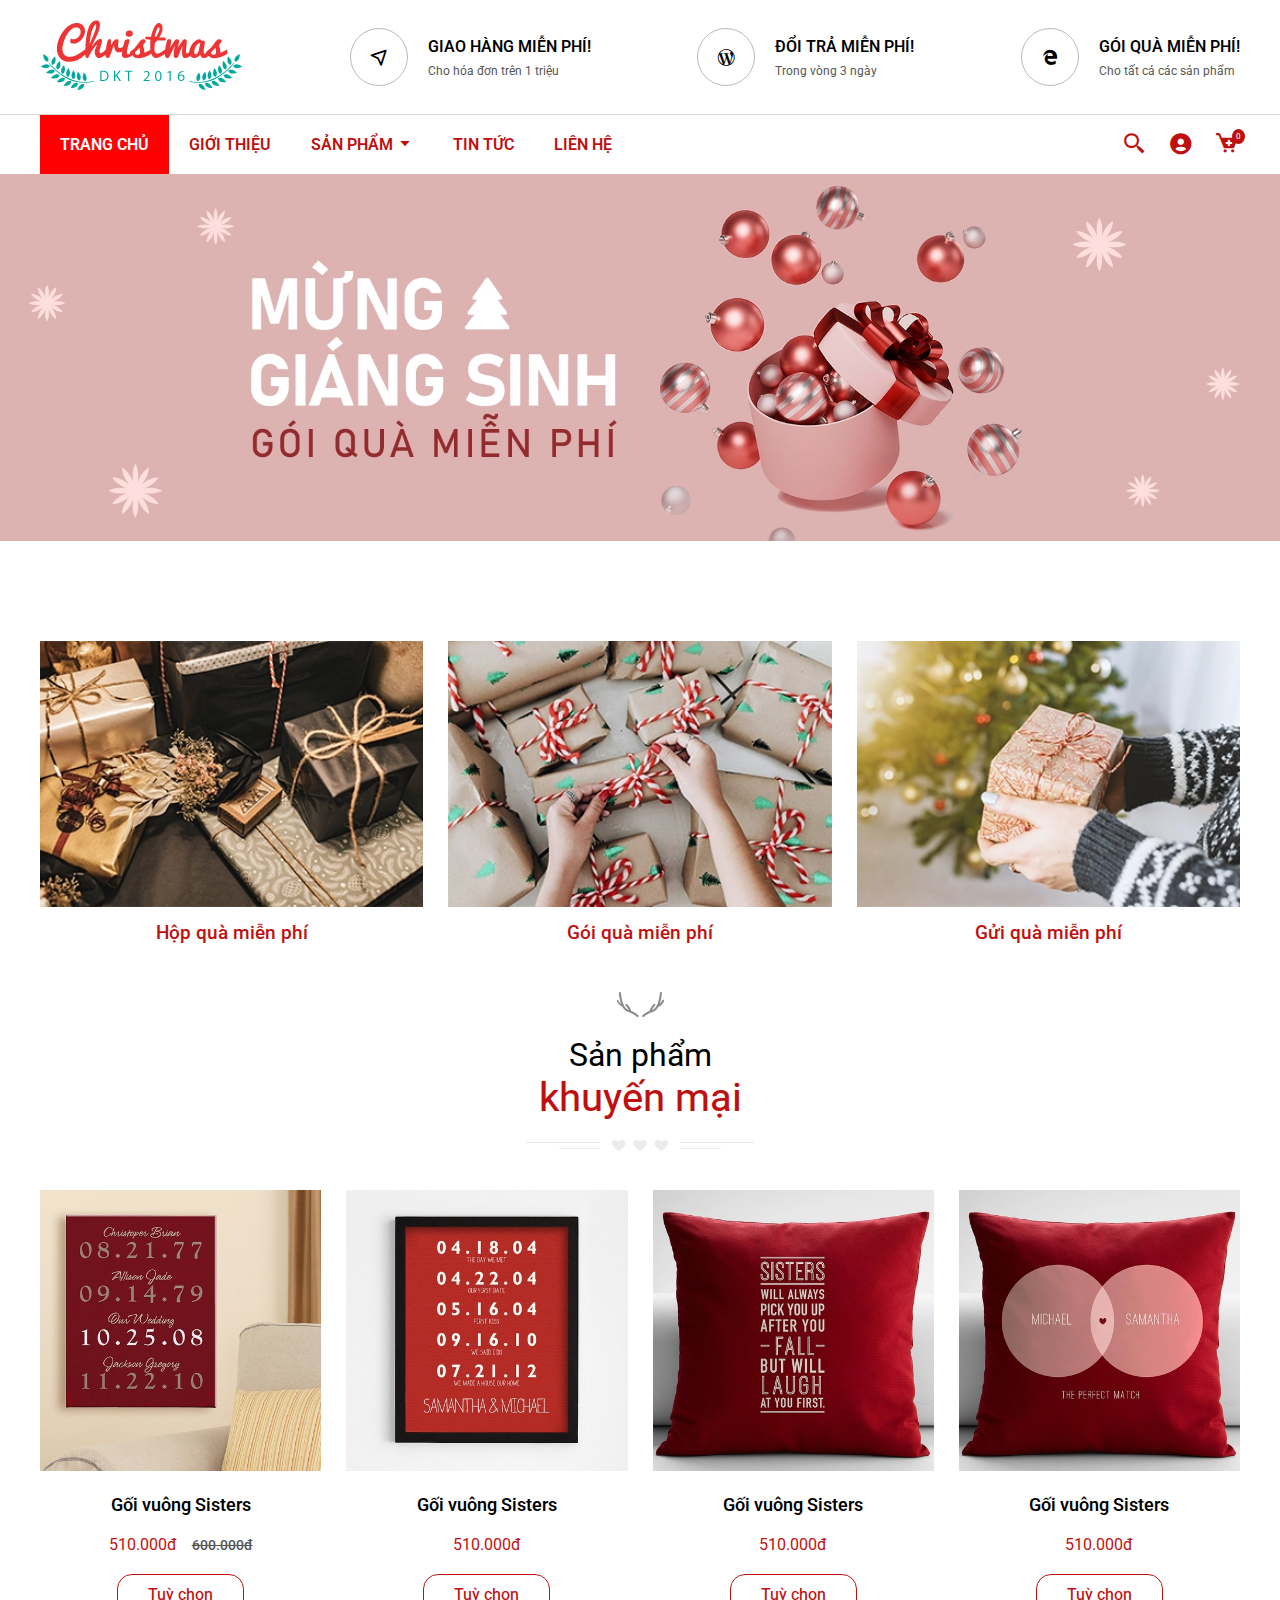
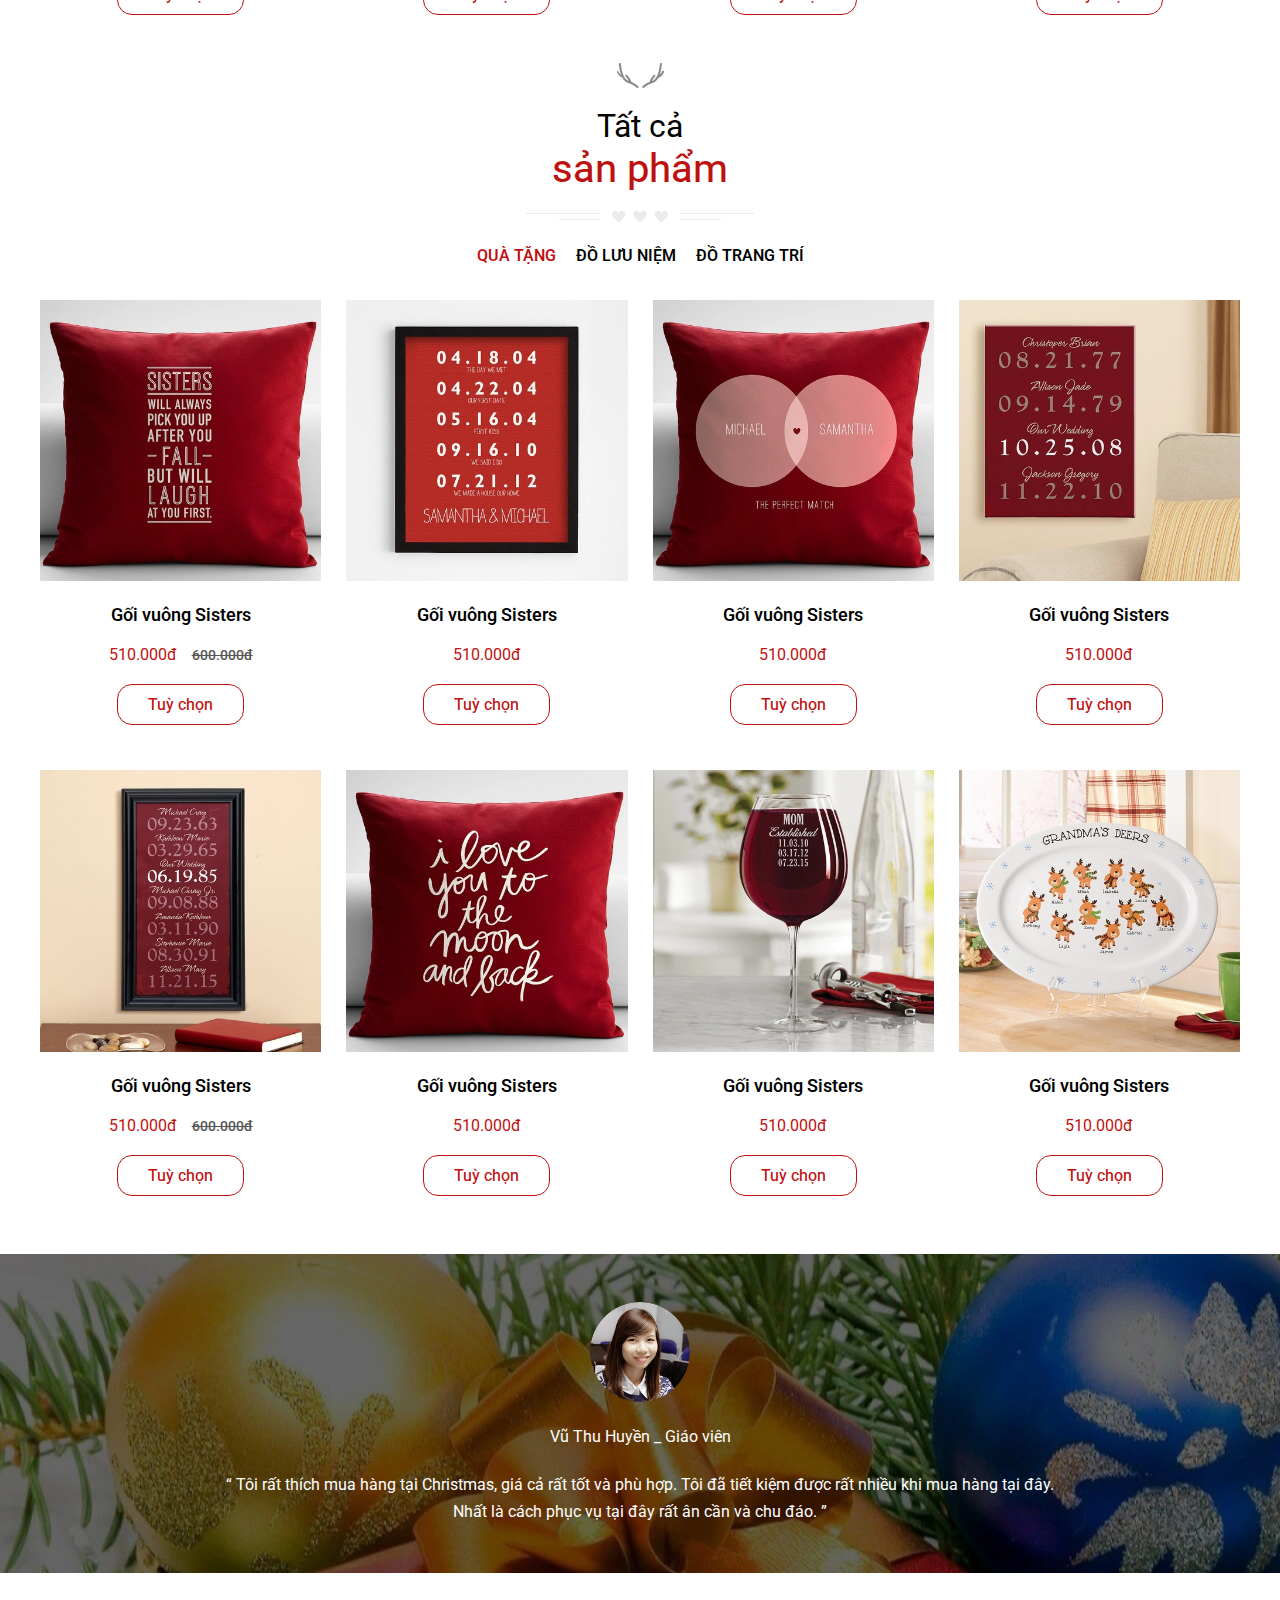
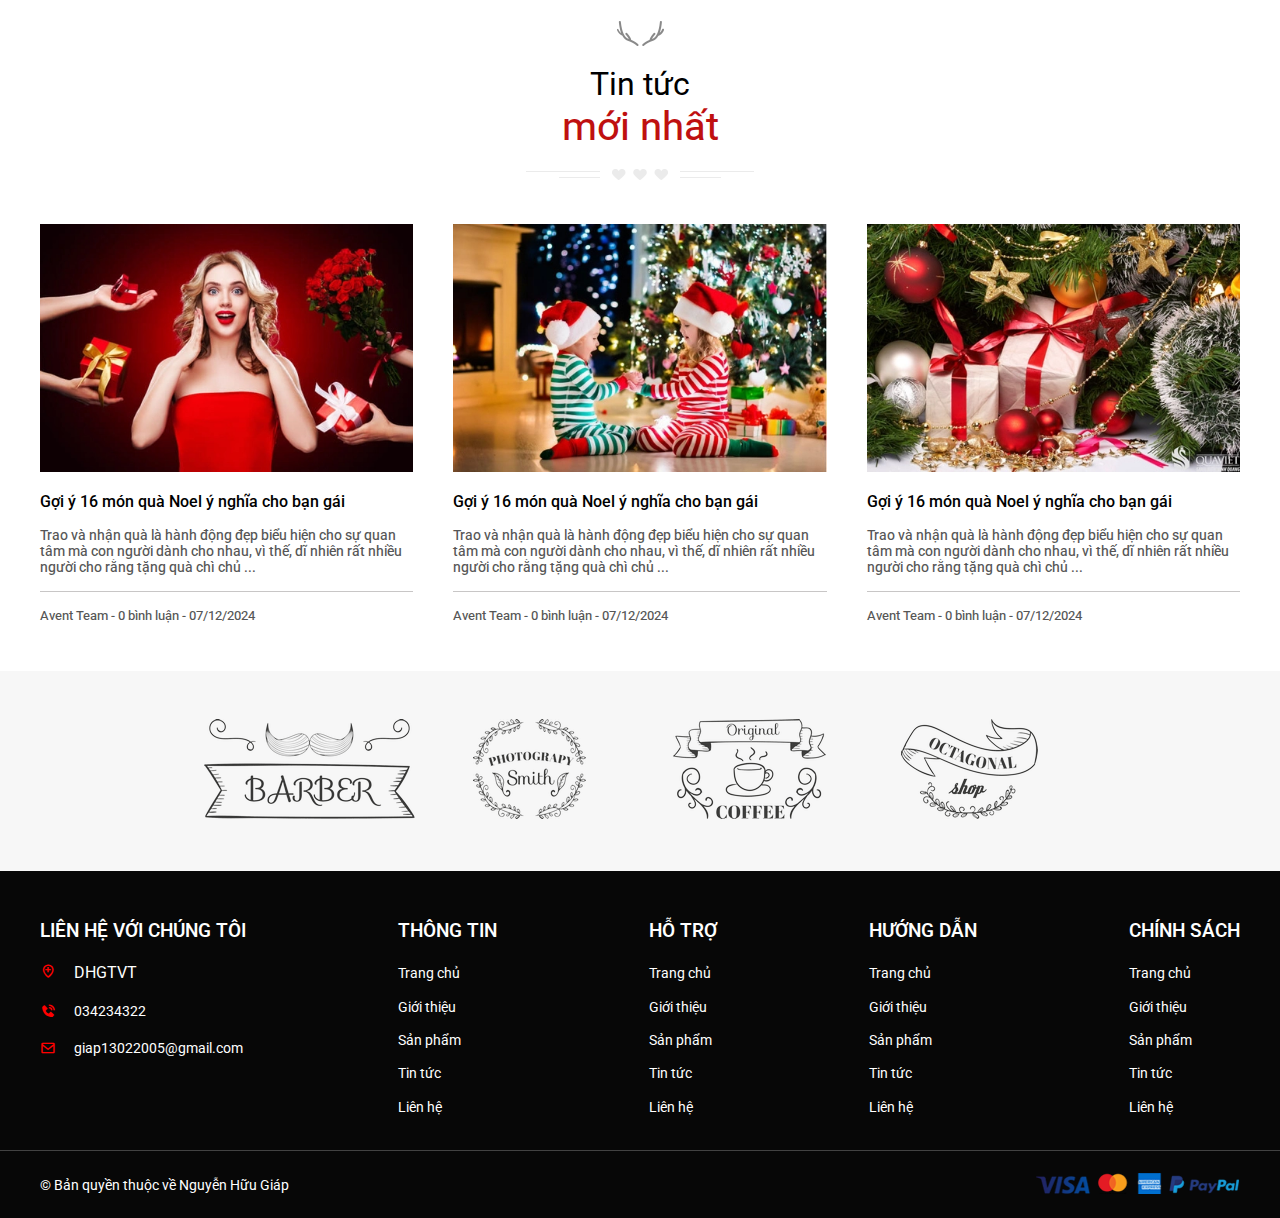
<file: index.html>
<!DOCTYPE html>
<html lang="en">

<head>
  <meta charset="UTF-8">
  <meta name="viewport" content="width=device-width, initial-scale=1.0">
  <title>Christmas</title>
  <!-- box-icon -->
  <link href='https://unpkg.com/boxicons@2.1.4/css/boxicons.min.css' rel='stylesheet'>
  <link rel="stylesheet" href="assets/css/style.css">
</head>

<body>
  <header>
    <div class="inner-top">
      <div class="container">
        <div class="inner-logo">
          <a href="#">
            <div class="inner-image">
              <img src="assets/images/logo.webp" alt="">
            </div>
          </a>
        </div>
        <div class="inner-box">
          <i class='bx bx-navigation'></i>
          <div class="inner-content">
            <h3>Giao hàng miễn phí!
            </h3>
            <p>Cho hóa đơn trên 1 triệu
            </p>
          </div>
        </div>
        <div class="inner-box">
          <i class='bx bxl-wordpress'></i>
          <div class="inner-content">
            <h3>Đổi trả miễn phí!
            </h3>
            <p>Trong vòng 3 ngày
            </p>
          </div>
        </div>
        <div class="inner-box">
          <i class='bx bxl-edge'></i>
          <div class="inner-content">
            <h3>Gói quà miễn phí!
            </h3>
            <p>Cho tất cả các sản phẩm
            </p>
          </div>
        </div>
      </div>
    </div>
    <div class="inner-bottom">
      <div class="container">
        <nav>
          <ul>
            <li class="active1"><a href="#">Trang chủ</a></li>
            <li><a href="#">Giới thiệu</a></li>
            <li>
              <a href="#">Sản phẩm</a>
              <i class='bx bx-caret-down'></i>
            </li>
            <li><a href="#">Tin tức</a></li>
            <li><a href="contact.html">Liên hệ</a></li>
          </ul>
        </nav>
        <div class="inner-icon">
          <i class='bx bx-search-alt-2'></i>
          <i class='bx bxs-user-circle'></i>
          <div class="inner-cart">
            <i class='bx bxs-cart-add'></i>
            <span>0</span>
          </div>
          </i>
        </div>
      </div>
    </div>
  </header>
  <section class="section-1">
    <div class="inner-image">
      <img src="assets/images/slider_1.webp" alt="">
    </div>
  </section>
  <section class="section-2">
    <div class="container">
      <div class="inner-image">
        <img src="assets/images/banner1.webp" alt="">
        <div class="inner-content">Hộp quà miễn phí</div>
      </div>
      <div class="inner-image">
        <img src="assets/images/banner2.webp" alt="">
        <div class="inner-content">Gói quà miễn phí</div>
      </div>
      <div class="inner-image">
        <img src="assets/images/banner3.webp" alt="">
        <div class="inner-content">Gửi quà miễn phí</div>
      </div>
    </div>
  </section>
  <section class="section-3">
    <div class="container">
      <div class="inner-top">
        <div class="inner-image">
          <img src="assets/images/icons-title-top.webp" alt="">
        </div>
        <div class="inner-content">Sản phẩm<br><span> khuyến mại</span>
        </div>
        <div class="inner-image">
          <img src="assets/images/icons-title-bottom.webp" alt="">
        </div>
      </div>
    </div>
    <div class="inner-bottom">
      <div class="container">
        <div class="inner-box">
          <a href="#">
            <div class="inner-image">
              <img src="assets/images/pcr15-15s52x-mip1-edited-sq.webp" alt="">
            </div>
            <div class="inner-desc">Gối vuông Sisters</div>
            <div class="inner-price">
              <div class="inner-price-new">510.000đ</div>
              <div class="inner-price-pre">600.000đ</div>
            </div>
          </a>
          <div class="inner-button">
            <button>Tuỳ chọn</button>
          </div>
        </div>
        <div class="inner-box">
          <a href="#">
            <div class="inner-image">
              <img src="assets/images/red15-15reh100r4-wdr-redblkfrm-sq-7b95eae3-74fc-4432-a8b7-3afd3689635d.webp"
                alt="">
            </div>
            <div class="inner-desc">Gối vuông Sisters</div>
            <div class="inner-price">
              <div class="inner-price-new">510.000đ</div>
            </div>
          </a>
          <div class="inner-button">
            <button>Tuỳ chọn</button>
          </div>
        </div>
        <div class="inner-box">
          <a href="#">
            <div class="inner-image">
              <img src="assets/images/red15-15reh115r18-wdr-red-sq-b930016c-457c-4c26-b62a-e360c3845926.webp" alt="">
            </div>
            <div class="inner-desc">Gối vuông Sisters</div>
            <div class="inner-price">
              <div class="inner-price-new">510.000đ</div>
            </div>
          </a>
          <div class="inner-button">
            <button>Tuỳ chọn</button>
          </div>
        </div>
        <div class="inner-box">
          <a href="#">
            <div class="inner-image">
              <img src="assets/images/red15-15reh98r18-wdr-red-sq-a3a09fca-96e5-4875-94b8-57dd8d9cbd92.webp" alt="">
            </div>
            <div class="inner-desc">Gối vuông Sisters</div>
            <div class="inner-price">
              <div class="inner-price-new">510.000đ</div>
            </div>
          </a>
          <div class="inner-button">
            <button>Tuỳ chọn</button>
          </div>
        </div>
      </div>
    </div>
  </section>
  <section class="section-4">
    <div class="container">
      <div class="inner-top">
        <div class="inner-image">
          <img src="assets/images/icons-title-top.webp" alt="">
        </div>
        <div class="inner-content">Tất cả<br><span> sản phẩm</span>
        </div>
        <div class="inner-image">
          <img src="assets/images/icons-title-bottom.webp" alt="">
        </div>
      </div>
      <ul>
        <li class="active">Quà tặng</li>
        <li>Đồ lưu niệm</li>
        <li>Đồ trang trí</li>
      </ul>
    </div>
    <div class="inner-bottom">
      <div class="container">
        <div class="inner-box">
          <a href="#">
            <div class="inner-image">
              <img src="assets/images/1.webp" alt="">
            </div>
            <div class="inner-desc">Gối vuông Sisters</div>
            <div class="inner-price">
              <div class="inner-price-new">510.000đ</div>
              <div class="inner-price-pre">600.000đ</div>
            </div>
          </a>
          <div class="inner-button">
            <button>Tuỳ chọn</button>
          </div>
        </div>
        <div class="inner-box">
          <a href="#">
            <div class="inner-image">
              <img src="assets/images/2.webp" alt="">
            </div>
            <div class="inner-desc">Gối vuông Sisters</div>
            <div class="inner-price">
              <div class="inner-price-new">510.000đ</div>
            </div>
          </a>
          <div class="inner-button">
            <button>Tuỳ chọn</button>
          </div>
        </div>
        <div class="inner-box">
          <a href="#">
            <div class="inner-image">
              <img src="assets/images/3.webp" alt="">
            </div>
            <div class="inner-desc">Gối vuông Sisters</div>
            <div class="inner-price">
              <div class="inner-price-new">510.000đ</div>
            </div>
          </a>
          <div class="inner-button">
            <button>Tuỳ chọn</button>
          </div>
        </div>
        <div class="inner-box">
          <a href="#">
            <div class="inner-image">
              <img src="assets/images/4.webp" alt="">
            </div>
            <div class="inner-desc">Gối vuông Sisters</div>
            <div class="inner-price">
              <div class="inner-price-new">510.000đ</div>
            </div>
          </a>
          <div class="inner-button">
            <button>Tuỳ chọn</button>
          </div>
        </div>
      </div>
    </div>
    <div class="inner-bottom">
      <div class="container">
        <div class="inner-box">
          <a href="#">
            <div class="inner-image">
              <img src="assets/images/5.webp" alt="">
            </div>
            <div class="inner-desc">Gối vuông Sisters</div>
            <div class="inner-price">
              <div class="inner-price-new">510.000đ</div>
              <div class="inner-price-pre">600.000đ</div>
            </div>
          </a>
          <div class="inner-button">
            <button>Tuỳ chọn</button>
          </div>
        </div>
        <div class="inner-box">
          <a href="#">
            <div class="inner-image">
              <img src="assets/images/6.webp" alt="">
            </div>
            <div class="inner-desc">Gối vuông Sisters</div>
            <div class="inner-price">
              <div class="inner-price-new">510.000đ</div>
            </div>
          </a>
          <div class="inner-button">
            <button>Tuỳ chọn</button>
          </div>
        </div>
        <div class="inner-box">
          <a href="#">
            <div class="inner-image">
              <img src="assets/images/7.webp" alt="">
            </div>
            <div class="inner-desc">Gối vuông Sisters</div>
            <div class="inner-price">
              <div class="inner-price-new">510.000đ</div>
            </div>
          </a>
          <div class="inner-button">
            <button>Tuỳ chọn</button>
          </div>
        </div>
        <div class="inner-box">
          <a href="#">
            <div class="inner-image">
              <img src="assets/images/8.webp" alt="">
            </div>
            <div class="inner-desc">Gối vuông Sisters</div>
            <div class="inner-price">
              <div class="inner-price-new">510.000đ</div>
            </div>
          </a>
          <div class="inner-button">
            <button>Tuỳ chọn</button>
          </div>
        </div>
      </div>
    </div>
  </section>
  <section class="section-5">
    <div class="container">
      <div class="inner-feed-back1">
        <div class="inner-image">
          <img src="assets/images/dg1.webp" alt="">
        </div>
        <div class="inner-name">
          Vũ Thu Huyền _ Giáo viên
        </div>
        <div class="inner-content">
          “ Tôi rất thích mua hàng tại Christmas, giá cả rất tốt và phù hợp. Tôi đã tiết kiệm được rất nhiều khi mua
          hàng
          tại đây. Nhất là cách phục vụ tại đây rất ân cần và chu đáo. ”
        </div>
      </div>
      <div class="inner-feed-back2">
        <div class="inner-image">
          <img src="assets/images/dg2.webp" alt="">
        </div>
        <div class="inner-name">
          Vũ Thu Huyền _ Giáo viên
        </div>
        <div class="inner-content">
          “ Tôi rất thích mua hàng tại Christmas, giá cả rất tốt và phù hợp. Tôi đã tiết kiệm được rất nhiều khi mua
          hàng
          tại đây. Nhất là cách phục vụ tại đây rất ân cần và chu đáo. ”
        </div>
      </div>
      <div class="inner-feed-back3">
        <div class="inner-image">
          <img src="assets/images/dg3.webp" alt="">
        </div>
        <div class="inner-name">
          Vũ Thu Huyền _ Giáo viên
        </div>
        <div class="inner-content">
          “ Tôi rất thích mua hàng tại Christmas, giá cả rất tốt và phù hợp. Tôi đã tiết kiệm được rất nhiều khi mua
          hàng
          tại đây. Nhất là cách phục vụ tại đây rất ân cần và chu đáo. ”
        </div>
      </div>
    </div>
  </section>
  <section class="section-6">
    <div class="container">
      <div class="inner-top">
        <div class="inner-image">
          <img src="assets/images/icons-title-top.webp" alt="">
        </div>
        <div class="inner-content">Tin tức<br><span> mới nhất</span>
        </div>
        <div class="inner-image">
          <img src="assets/images/icons-title-bottom.webp" alt="">
        </div>
      </div>
    </div>
    <div class="inner-buttom">
      <div class="container">
        <div class="inner-box">
          <a href="#">
            <div class="inner-image">
              <img src="assets/images/news1.webp" alt="">
            </div>
          </a>
          <a href="">
            <div class="inner-desc">
              Gợi ý 16 món quà Noel ý nghĩa cho bạn gái
            </div>
          </a>
          <div class="inner-content">
            Trao và nhận quà là hành động đẹp biểu hiện cho sự quan tâm mà con người dành cho nhau, vì thế, dĩ nhiên rất
            nhiều người cho rằng tặng quà chì chủ ...
          </div>
          <div class="inner-athor">
            Avent Team - 0 bình luận - 07/12/2024
          </div>
        </div>
        <div class="inner-box">
          <a href="#">
            <div class="inner-image">
              <img src="assets/images/news2.webp" alt="">
            </div>
          </a>
          <a href="">
            <div class="inner-desc">
              Gợi ý 16 món quà Noel ý nghĩa cho bạn gái
            </div>
          </a>
          <div class="inner-content">
            Trao và nhận quà là hành động đẹp biểu hiện cho sự quan tâm mà con người dành cho nhau, vì thế, dĩ nhiên rất
            nhiều người cho rằng tặng quà chì chủ ...
          </div>
          <div class="inner-athor">
            Avent Team - 0 bình luận - 07/12/2024
          </div>
        </div>
        <div class="inner-box">
          <a href="#">
            <div class="inner-image">
              <img src="assets/images/news3.webp" alt="">
            </div>
          </a>
          <a href="">
            <div class="inner-desc">
              Gợi ý 16 món quà Noel ý nghĩa cho bạn gái
            </div>
          </a>
          <div class="inner-content">
            Trao và nhận quà là hành động đẹp biểu hiện cho sự quan tâm mà con người dành cho nhau, vì thế, dĩ nhiên rất
            nhiều người cho rằng tặng quà chì chủ ...
          </div>
          <div class="inner-athor">
            Avent Team - 0 bình luận - 07/12/2024
          </div>
        </div>
        <div class="inner-box an">
          <a href="#">
            <div class="inner-image">
              <img src="assets/images/news-4.webp" alt="">
            </div>
          </a>
          <a href="">
            <div class="inner-desc">
              Gợi ý 16 món quà Noel ý nghĩa cho bạn gái
            </div>
          </a>
          <div class="inner-content">
            Trao và nhận quà là hành động đẹp biểu hiện cho sự quan tâm mà con người dành cho nhau, vì thế, dĩ nhiên rất
            nhiều người cho rằng tặng quà chì chủ ...
          </div>
          <div class="inner-athor">
            Avent Team - 0 bình luận - 07/12/2024
          </div>
        </div>
      </div>
    </div>
  </section>
  <section class="section-7">
    <div class="container">
      <div class="inner-image">
        <img src="assets/images/img_brand_1.webp" alt="">
      </div>
      <div class="inner-image">
        <img src="assets/images/img_brand_2.webp" alt="">
      </div>
      <div class="inner-image">
        <img src="assets/images/img_brand_3.webp" alt="">
      </div>
      <div class="inner-image">
        <img src="assets/images/img_brand_4.webp" alt="">
      </div>
    </div>
  </section>
  <footer>
    <div class="footer-top">
      <div class="container">
        <div class="inner-box1">
          <div class="inner-header">
            Liên hệ với chúng tôi
          </div>
          <div class="inner-addres">
            <i class='bx bx-location-plus'></i>
            <div class="inner-desc">DHGTVT</div>
          </div>
          <div class="inner-contact">
            <i class='bx bxs-phone-call'></i>
            <a href="#">034234322</a>
          </div>
          <div class="inner-email">
            <i class='bx bx-envelope'></i>
            <a href="#">giap13022005@gmail.com</a>
          </div>
        </div>
        <div class="inner-box">
          <div class="inner-header">
            Thông tin
          </div>
          <ul>
            <li><a href="#">Trang chủ</a></li>
            <li><a href="#">Giới thiệu</a></li>
            <li><a href="#">Sản phẩm</a></li>
            <li><a href="#">Tin tức</a></li>
            <li><a href="#">Liên hệ</a></li>
          </ul>
        </div>
        <div class="inner-box">
          <div class="inner-header">
            Hỗ trợ
          </div>
          <ul>
            <li><a href="#">Trang chủ</a></li>
            <li><a href="#">Giới thiệu</a></li>
            <li><a href="#">Sản phẩm</a></li>
            <li><a href="#">Tin tức</a></li>
            <li><a href="#">Liên hệ</a></li>
          </ul>
        </div>
        <div class="inner-box">
          <div class="inner-header">
            Hướng dẫn
          </div>
          <ul>
            <li><a href="#">Trang chủ</a></li>
            <li><a href="#">Giới thiệu</a></li>
            <li><a href="#">Sản phẩm</a></li>
            <li><a href="#">Tin tức</a></li>
            <li><a href="#">Liên hệ</a></li>
          </ul>
        </div>
        <div class="inner-box">
          <div class="inner-header">
            Chính sách
          </div>
          <ul>
            <li><a href="#">Trang chủ</a></li>
            <li><a href="#">Giới thiệu</a></li>
            <li><a href="#">Sản phẩm</a></li>
            <li><a href="#">Tin tức</a></li>
            <li><a href="#">Liên hệ</a></li>
          </ul>
        </div>
      </div>
    </div>
    <div class="footer-end">
      <div class="container">
        <p>© Bản quyền thuộc về Nguyễn Hữu Giáp
        </p>
        <div class="inner-image">
          <img src="assets/images/payment.webp" alt="">
        </div>
      </div>
    </div>
  </footer>
</body>

</html>
</file>
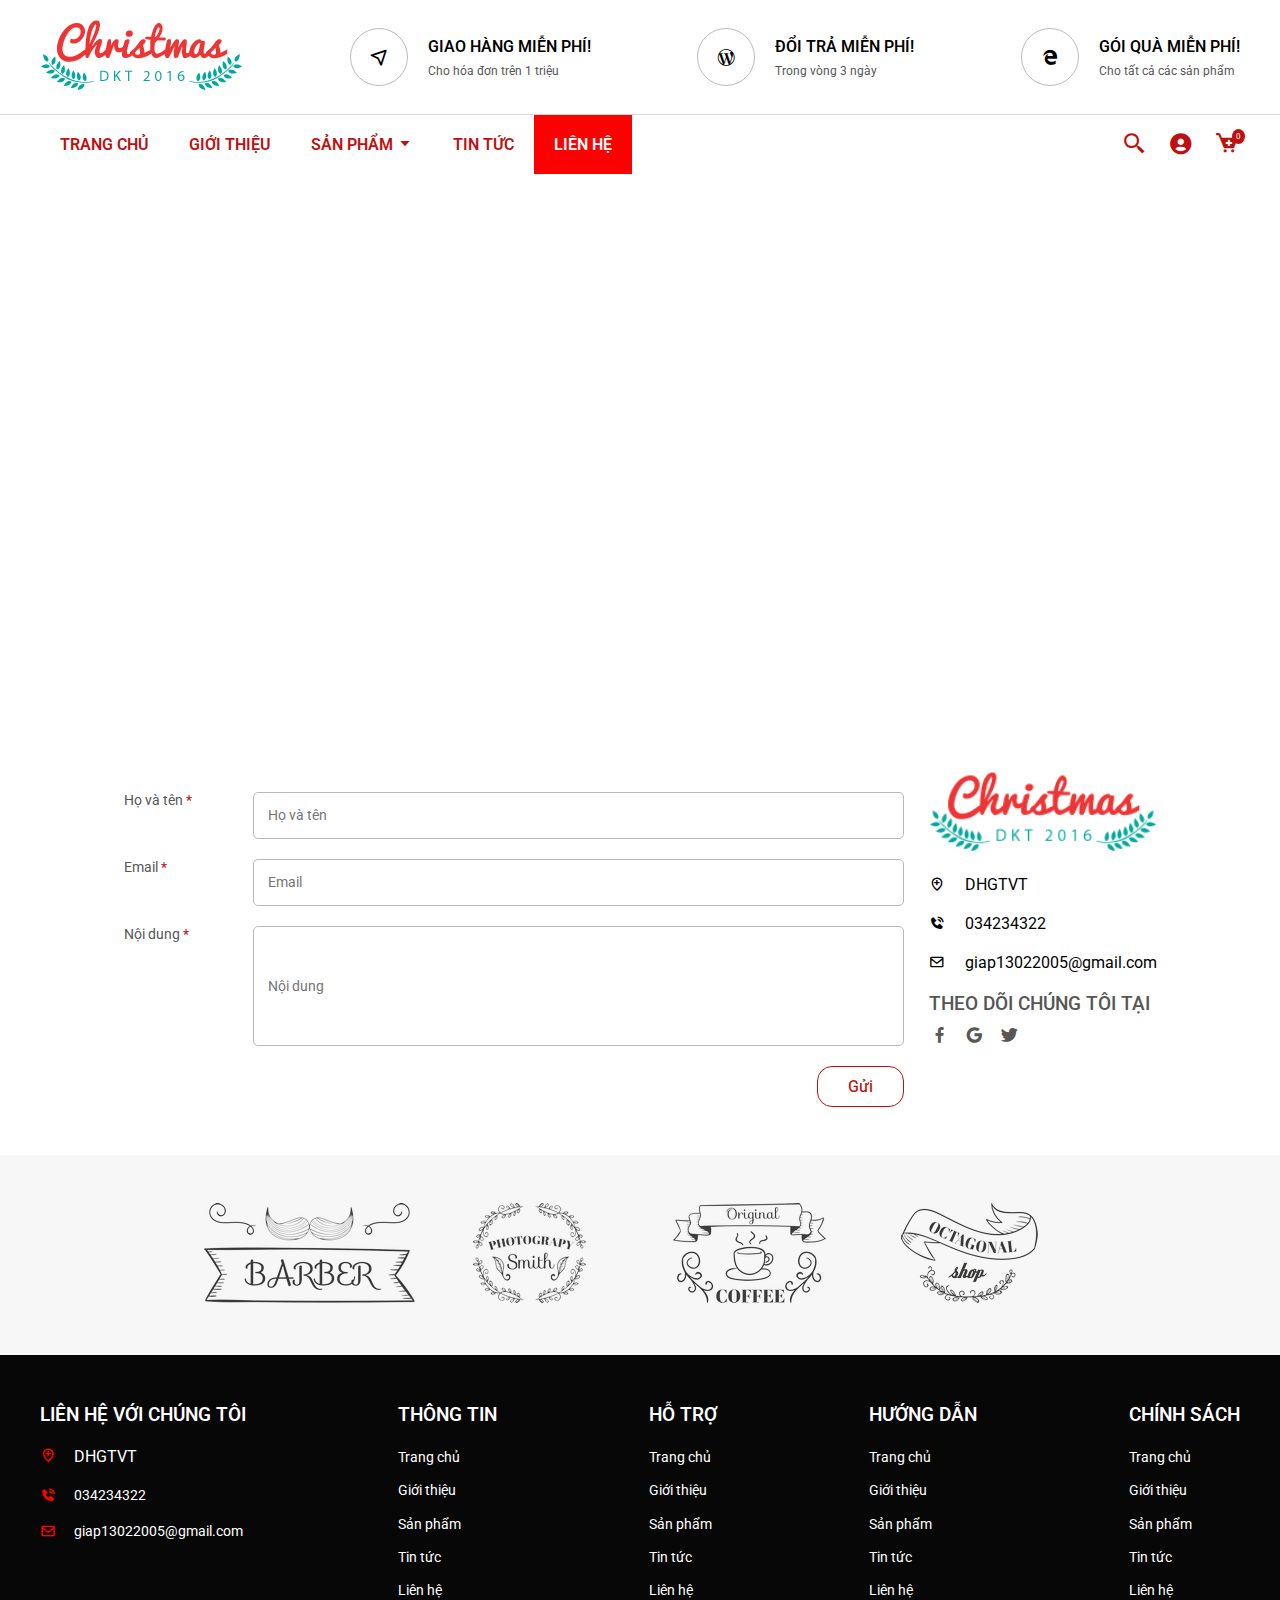
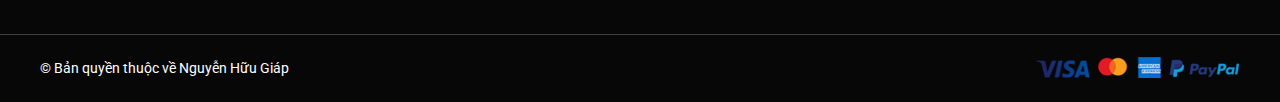
<file: contact.html>
<!DOCTYPE html>
<html lang="en">

<head>
  <meta charset="UTF-8">
  <meta name="viewport" content="width=device-width, initial-scale=1.0">
  <title>Contacts</title>
  <link href='https://unpkg.com/boxicons@2.1.4/css/boxicons.min.css' rel='stylesheet'>
  <link rel="stylesheet" href="assets/css/style.css">
  <link rel="stylesheet" href="assets/css/contact.css">
</head>
<body>
  <header>
    <div class="inner-top">
      <div class="container">
        <div class="inner-logo">
          <a href="#">
            <div class="inner-image">
              <img src="assets/images/logo.webp" alt="">
            </div>
          </a>
        </div>
        <div class="inner-box">
          <i class='bx bx-navigation'></i>
          <div class="inner-content">
            <h3>Giao hàng miễn phí!
            </h3>
            <p>Cho hóa đơn trên 1 triệu
            </p>
          </div>
        </div>
        <div class="inner-box">
          <i class='bx bxl-wordpress'></i>
          <div class="inner-content">
            <h3>Đổi trả miễn phí!
            </h3>
            <p>Trong vòng 3 ngày
            </p>
          </div>
        </div>
        <div class="inner-box">
          <i class='bx bxl-edge'></i>
          <div class="inner-content">
            <h3>Gói quà miễn phí!
            </h3>
            <p>Cho tất cả các sản phẩm
            </p>
          </div>
        </div>
      </div>
    </div>
    <div class="inner-bottom">
      <div class="container">
        <nav>
          <ul>
            <li><a href="index.html">Trang chủ</a></li>
            <li><a href="#">Giới thiệu</a></li>
            <li>
              <a href="#">Sản phẩm</a>
              <i class='bx bx-caret-down'></i>
            </li>
            <li><a href="#">Tin tức</a></li>
            <li class="active1"><a href="#">Liên hệ</a></li>
          </ul>
        </nav>
        <div class="inner-icon">
          <i class='bx bx-search-alt-2'></i>
          <i class='bx bxs-user-circle'></i>
          <div class="inner-cart">
            <i class='bx bxs-cart-add'></i>
            <span>0</span>
          </div>
          </i>
        </div>
      </div>
    </div>
  </header>
  <section class="section1">
    <iframe
      src="https://www.google.com/maps/embed?pb=!1m18!1m12!1m3!1d7859041.492785037!2d100.98931613018414!3d15.886915969756702!2m3!1f0!2f0!3f0!3m2!1i1024!2i768!4f13.1!3m3!1m2!1s0x3135ab424a50fff9%3A0xbe3a7f3670c0a45f!2zVHLGsOG7nW5nIMSQ4bqhaSBI4buNYyBHaWFvIFRow7RuZyBW4bqtbiBU4bqjaQ!5e0!3m2!1svi!2s!4v1734167484396!5m2!1svi!2s"
      width="100%" height="450" style="border:0;" allowfullscreen="" loading="lazy"
      referrerpolicy="no-referrer-when-downgrade"></iframe>
  </section>
  <section class="section-2">
    <div class="container">
      <div class="box1">
        <form action="#">
          <div class="inner-hoten">
            <label for="hovaten">Họ và tên<span> *</span></label>
            <input type="text" id="hovaten" name="hovaten" placeholder="Họ và tên">
          </div>
          <div class="inner-email">
            <label for="email">Email<span> *</span></label>
            <input type="email" id="email" name="email" placeholder="Email">
          </div>
          <div class="inner-noidung">
            <label for="noidung">Nội dung<span> *</span></label>
            <input type="text" id="noidung" name="noidung" placeholder="Nội dung">
          </div>
          <div class="inner-button">
            <button type="submit">Gửi</button>
          </div>
        </form>
      </div>
      <div class="box2">
        <div class="inner-image">
          <img src="assets/images/logo.webp" alt="">
        </div>
        <div class="inner-addres">
          <i class='bx bx-location-plus'></i>
          <div class="inner-desc">DHGTVT</div>
        </div>
        <div class="inner-contact">
          <i class='bx bxs-phone-call'></i>
          <a href="#">034234322</a>
        </div>
        <div class="inner-email2">
          <i class='bx bx-envelope'></i>
          <a href="#">giap13022005@gmail.com</a>
        </div>
        <p>Theo dõi chúng tôi tại</p>
        <div class="inner-icon">
          <i class='bx bxl-facebook'></i>
          <i class='bx bxl-google'></i>
          <i class='bx bxl-twitter'></i>
        </div>
      </div>
    </div>
  </section>
  <section class="section-7">
    <div class="container">
      <div class="inner-image">
        <img src="assets/images/img_brand_1.webp" alt="">
      </div>
      <div class="inner-image">
        <img src="assets/images/img_brand_2.webp" alt="">
      </div>
      <div class="inner-image">
        <img src="assets/images/img_brand_3.webp" alt="">
      </div>
      <div class="inner-image">
        <img src="assets/images/img_brand_4.webp" alt="">
      </div>
    </div>
  </section>
  <footer>
    <div class="footer-top">
      <div class="container">
        <div class="inner-box1">
          <div class="inner-header">
            Liên hệ với chúng tôi
          </div>
          <div class="inner-addres">
            <i class='bx bx-location-plus'></i>
            <div class="inner-desc">DHGTVT</div>
          </div>
          <div class="inner-contact">
            <i class='bx bxs-phone-call'></i>
            <a href="#">034234322</a>
          </div>
          <div class="inner-email">
            <i class='bx bx-envelope'></i>
            <a href="#">giap13022005@gmail.com</a>
          </div>
        </div>
        <div class="inner-box">
          <div class="inner-header">
            Thông tin
          </div>
          <ul>
            <li><a href="#">Trang chủ</a></li>
            <li><a href="#">Giới thiệu</a></li>
            <li><a href="#">Sản phẩm</a></li>
            <li><a href="#">Tin tức</a></li>
            <li><a href="#">Liên hệ</a></li>
          </ul>
        </div>
        <div class="inner-box">
          <div class="inner-header">
            Hỗ trợ
          </div>
          <ul>
            <li><a href="#">Trang chủ</a></li>
            <li><a href="#">Giới thiệu</a></li>
            <li><a href="#">Sản phẩm</a></li>
            <li><a href="#">Tin tức</a></li>
            <li><a href="#">Liên hệ</a></li>
          </ul>
        </div>
        <div class="inner-box">
          <div class="inner-header">
            Hướng dẫn
          </div>
          <ul>
            <li><a href="#">Trang chủ</a></li>
            <li><a href="#">Giới thiệu</a></li>
            <li><a href="#">Sản phẩm</a></li>
            <li><a href="#">Tin tức</a></li>
            <li><a href="#">Liên hệ</a></li>
          </ul>
        </div>
        <div class="inner-box">
          <div class="inner-header">
            Chính sách
          </div>
          <ul>
            <li><a href="#">Trang chủ</a></li>
            <li><a href="#">Giới thiệu</a></li>
            <li><a href="#">Sản phẩm</a></li>
            <li><a href="#">Tin tức</a></li>
            <li><a href="#">Liên hệ</a></li>
          </ul>
        </div>
      </div>
    </div>
    <div class="footer-end">
      <div class="container">
        <p>© Bản quyền thuộc về Nguyễn Hữu Giáp
        </p>
        <div class="inner-image">
          <img src="assets/images/payment.webp" alt="">
        </div>
      </div>
    </div>
  </footer>
  <script src="./assets/js/contact.js"></script>
</body>

</html>
</file>
<file: assets/css/style.css>
@import url('https://fonts.googleapis.com/css2?family=DM+Sans:ital,opsz,wght@0,9..40,100..1000;1,9..40,100..1000&family=Mitr:wght@200;300;400;500;600;700&family=Poppins:ital,wght@0,100;0,200;0,300;0,400;0,500;0,600;0,700;0,800;0,900;1,100;1,200;1,300;1,400;1,500;1,600;1,700;1,800;1,900&family=Righteous&family=Roboto:ital,wght@0,100;0,300;0,400;0,500;0,700;0,900;1,100;1,300;1,400;1,500;1,700;1,900&family=Rubik:ital,wght@0,300..900;1,300..900&family=Shadows+Into+Light&display=swap');

*{
  font-family: "Roboto", sans-serif;
  margin: 0;
  padding: 0;
  box-sizing: border-box;
  text-decoration: none;
  list-style: none;
  color: #000;
}
html{
  font-size: 16px;
  scroll-behavior: smooth;
}
body{
  margin: 0;
  padding: 0;
}
.container{
  max-width: 1200px;
  margin: 0 auto;
}
img{
  width: 100%;
  height: auto;
  object-fit: cover;
}

section{
  padding: 3rem 0;
}
header .inner-top {
  padding: 20px 0;
}
header .inner-top .container{
  display: flex;
  justify-content: space-between;
  align-items: center;
}
header .inner-top .inner-image img{
  width: 100%;
  height: auto;
  object-fit: cover;
}
header .inner-top .inner-box{
  display: flex;
  align-items: center;
  gap: 20px;
}
header .inner-top .inner-box p{
  color: #565656;
  font-size: 12px;
  padding-top: 8px;
}
header .inner-top .inner-box h3{
  font-size: 16px;
  font-weight: 550;
  text-transform: uppercase;
}
header .inner-top .inner-box .bx{
  padding: 18px;
  border: 1px solid #bcbbbb;
  border-radius: 50%;
  font-size: 20px;
}
header .inner-bottom {
  border-top: 1px solid #d9d7d7;
}
header .inner-bottom .container{
  display: flex;
  justify-content: space-between;
  align-items: center;
}
header .inner-bottom nav ul{
  display: flex;
}
header .inner-bottom nav ul li a{
  font-size: 1rem;
  font-weight: 600;
  text-transform: uppercase;
  color: rgb(191, 16, 16);
  transition: all 0.6s ease-in-out;
}

header .inner-bottom nav ul .bx{
  font-size: 1rem;
  color: rgb(191, 16, 16);
}
header .inner-bottom nav ul li.active1{
  background-color: red;
}
header .inner-bottom nav ul li.active1 a{
  color: #fff;
}
header .inner-bottom nav ul li:hover{
  background-color: #fff;
}
header .inner-bottom nav ul li:hover a{
  color: #000;
}
header .inner-bottom nav ul li:hover .bx{
  color: #000;
}
header .inner-bottom nav ul li{
  padding: 20px;
}
header .inner-bottom  .inner-icon{
  display: flex;
  gap: 20px;
  font-size: 1.6rem;
  justify-content: center;
  align-items: center;
}
header .inner-bottom  .inner-icon .bx{
  color: rgb(191, 16, 16);
  cursor: pointer;
}
header .inner-bottom  .inner-icon .inner-cart{
  position: relative;
}
header .inner-bottom  .inner-icon span{
  background-color: rgb(191, 16, 16);
  font-size: 0.5rem;
  color: #fff;
  padding: 3px 4px;
  position: absolute;
  border-radius: 50%;
  left: 18px;
  bottom: 16px;
}

.section-1{
  padding-top: 0;
}
/* section-2 */
.section-2 .container{
  display: flex;
  gap: 25px;
  justify-content: space-between;
}
.section-2 .container .inner-image{
  width: 100%;
}
.section-2 .container .inner-content{
  margin-top: 10px;
  text-align: center;
  font-size: 1.2rem;
  color: rgb(191, 16, 16);
  font-weight: 500;
}

/* section-3 */
.section-3 {
  padding-top: 0;
}
.section-3 .inner-top{
  display: flex;
  justify-content: center;
  align-items: center;
  flex-direction: column;
}
.section-3 .inner-top .inner-content{
  font-weight: 400;
  margin: 15px 0;
  text-align: center;
  font-size: 2rem;
}
.section-3 .inner-top span{
  color: rgb(191, 16, 16);
  font-size: 2.5rem;
  font-weight: 430;
  text-align: center;
}
.section-3 .inner-top .inner-content:hover{
  color: rgb(191, 16, 16);
}
.section-3 .inner-bottom{
  margin-top: 35px;
}
.section-3 .inner-bottom .container{
  display: flex;
  justify-content: space-between;
  gap: 25px;  
}
.section-3 .inner-bottom .inner-box{
  width: 40%;
}
.section-3 .inner-bottom .inner-box .inner-image{
  width: 100%;
}
.section-3 .inner-bottom .inner-desc{
  margin: 20px 0;
  font-weight: 550;
  text-align: center;
  font-size: 1.1rem;
}
.section-3 .inner-bottom .inner-price {
  display: flex;
  justify-content: center;
  gap: 15px;
  align-items: flex-end;
  margin-bottom: 20px;
}
.section-3 .inner-bottom .inner-price-new{
  color: rgb(191, 16, 16);
  font-weight: 400;
}
.section-3 .inner-bottom .inner-price-pre {
  font-size: 0.9rem;
  font-weight: 500;
  text-decoration: line-through;
  color: #565656;
}
.section-3 .inner-button {
  text-align: center;
}
button{
  padding: 10px 30px;
  border: 1px solid rgb(191, 16, 16);
  background-color: #fff;
  border-radius: 15px;
  color: rgb(191, 16, 16);
  font-weight: 450;
  font-size: 1.0rem;
  cursor: pointer;
}
button:hover{
  color: #fff;
  background-color:  rgb(191, 16, 16);
}

/* section-4 */
.section-4 {
  padding-top: 0;
}
.section-4 .inner-top{
  display: flex;
  justify-content: center;
  align-items: center;
  flex-direction: column;
}
.section-4 .inner-top .inner-content{
  font-weight: 400;
  margin: 15px 0;
  text-align: center;
  font-size: 2rem;
}
.section-4 .inner-top span{
  color: rgb(191, 16, 16);
  font-size: 2.5rem;
  font-weight: 430;
  text-align: center;
}
.section-4 .inner-top .inner-content:hover{
  color: rgb(191, 16, 16);
}
.section-4 .container ul {
  display: flex;
  justify-content: center;
  gap: 20px;
  margin: 20px 0;
}
.section-4 .container ul li{
  font-weight: 550;
  text-transform: uppercase;
  cursor: pointer;
}
.section-4 .container ul li.active{
  color: rgb(191, 16, 16);
}
.section-4 .inner-bottom{
  margin-top: 35px;
}
.section-4 .inner-bottom .container{
  display: flex;
  justify-content: space-between;
  gap: 25px;  
}
.section-4 .inner-bottom .inner-box{
  width: 40%;
}
.section-4 .inner-bottom .inner-box .inner-image{
  width: 100%;
}
.section-4 .inner-bottom .inner-desc{
  margin: 20px 0;
  font-weight: 550;
  text-align: center;
  font-size: 1.1rem;
}
.section-4 .inner-bottom .inner-price {
  display: flex;
  justify-content: center;
  gap: 15px;
  align-items: flex-end;
  margin-bottom: 20px;
}
.section-4 .inner-bottom .inner-price-new{
  color: rgb(191, 16, 16);
  font-weight: 400;
}
.section-4 .inner-bottom .inner-price-pre {
  font-size: 0.9rem;
  font-weight: 500;
  text-decoration: line-through;
  color: #565656;
}
.section-4 .inner-button {
  text-align: center;
  margin-bottom: 10px;
}
.section-5 .inner-feed-back2,.inner-feed-back3{
  display: none;
}
.section-5 {
  background-image: url(../images/bg_danhgia.jpg);
  background-position: center center;
  background-repeat: no-repeat;
}
.section-5 img{
  width: 100px;
  height: auto;
  border-radius: 50%;
}
.section-5 .inner-image{
  display: flex;
  justify-content: center;
}
.section-5 .inner-name {
  color: #fff;
  text-align: center;
  margin: 25px 0;
  font-weight: 400;
}
.section-5 .inner-content {
  color: #FFF;
  display: flex;
  max-width: 70%;
  margin: 0 auto;
  text-align: center;
  line-height: 27px;
}
/* section-6 */
.section-6 .inner-top{
  display: flex;
  justify-content: center;
  align-items: center;
  flex-direction: column;
}
.section-6 .inner-top .inner-content{
  font-weight: 400;
  margin: 15px 0;
  text-align: center;
  font-size: 2rem;
}
.section-6 .inner-top span{
  color: rgb(191, 16, 16);
  font-size: 2.5rem;
  font-weight: 430;
  text-align: center;
}
.section-6 .inner-top .inner-content:hover{
  color: rgb(191, 16, 16);
}
.an {
  display: none;
}
.section-6 .inner-bottom .inner-image {
  width: 100%;
  height: auto;
}
.section-6 .inner-buttom .container {
  display: flex;
  justify-content: space-between;
  gap: 40px;
}
.section-6 .inner-buttom .inner-box{
  width: 100%;
}
.section-6 .inner-buttom {
  margin-top: 40px;
}
.section-6 .inner-buttom .inner-desc {
  margin: 1rem 0;
  font-weight: 500;
  font-size: 1rem;
}
.section-6 .inner-buttom .inner-desc:hover {
  color: rgb(191, 16, 16);
text-decoration: underline;
}
.section-6 .inner-buttom .inner-content {
  font-weight: 450;
  color: #565656;
  font-size: 0.88rem;
  margin-bottom: 1rem;
  border-bottom: 1px solid #c8c6c6;
  padding-bottom: 1rem;
}
.section-6 .inner-buttom .inner-athor {
  color: #565656;
  font-size: 0.82rem;
  font-weight: 450;
}

/* section-7 */
.section-7 {
  background-color: #f7f7f7;
}
.section-7 .container {
  display: flex;
  justify-content: center;
  align-items: center;
}
.section-7 .container .inner-image {
  gap: 20px;
}
/* footer */
footer {
  padding: 3rem 0 0;
  background-color: #070707
}
footer .footer-top {
  padding-bottom: 20px;
}
footer .footer-top .container {
  display: flex;
  justify-content: space-between;
}
footer .footer-top .inner-header{
  color: #FFF;
  font-size: 1.2rem;
  text-transform: uppercase;
  font-weight: 550;
  margin-bottom: 1.3rem;
}
footer .footer-top ul li {
  margin-bottom: 0.9rem;
}
footer .footer-top a {
  color: #FFF;
  font-size: 0.89rem;
}
footer .footer-top .bx {
  color: red;
}
footer .footer-top .inner-addres{
  display: flex;
  gap: 18px;
}
footer .footer-top .inner-desc {
  color: #fff;
}
footer .footer-top .inner-email {
  display: flex;
  gap: 18px;
  margin-top: 1.3rem;
}
footer .footer-top .inner-contact {
  margin-top: 1.3rem;
  display: flex;
  gap: 18px;
}
footer .footer-top a:hover {
  color: red;
}
footer .footer-end  {
  border-top: 1px solid #424242;
}
footer .footer-end .container {
  display: flex;
  justify-content: space-between;
  padding: 20px 0;
  align-items: center;
}
footer .footer-end p {
  color: #fff;
  font-size: 0.88rem;
}
footer .footer-end .inner-image{
  width: 17%;
}
</file>
<file: assets/css/contact.css>
.section-2 .container {
  display: flex;
  justify-content: center;
}

.section-2 .container span {
  color: rgb(191, 16, 16);
}

.section-2 .container .box1 {
  width: 65%;
}

.section-2 .container .box {
  width: 35%;
}

.section-2 .container .box1 .inner-hoten,
.inner-email,
.inner-noidung {
  display: flex;
  margin-top: 20px;
}

.section-2 .container label {
  color: #565656;
  width: 20%;
  font-size: 0.9rem;
}

.section-2 .container input {
  border: 1px solid #bab8b8;
  width: 100%;
  outline: none;
  padding: 14px;
  border-radius: 5px;
  font-size: 0.9rem;
}

.section-2 .container #noidung {
  height: 120px;
}

.section-2 .container .inner-noidung {
  margin-bottom: 20px;
}

.section-2 .container .inner-button {
  text-align: right;

}

.section-2 .box2 .inner-image {
  width: 100%;
  height: auto;
}

.section-2 .box2 .inner-addres,
.inner-contact,
.inner-email2 {
  display: flex;
  margin-top: 20px;
  gap: 20px;
  align-items: center;
}

.section-2 .box2 .inner-email2 {
  margin-bottom: 20px;
}

.section-2 .box2 p {
  color: #565656;
  text-transform: uppercase;
  font-weight: 500;
  font-size: 1.2rem;
  margin-bottom: 10px;
}

.section-2 .box2 .inner-icon {
  display: flex;
  gap: 14px;
}

.section-2 .box2 .bx {
  cursor: pointer;
}

.section-2 .box2 .inner-icon .bx {
  font-size: 1.3rem;
  color: #565656;
  cursor: pointer;
}
</file>
